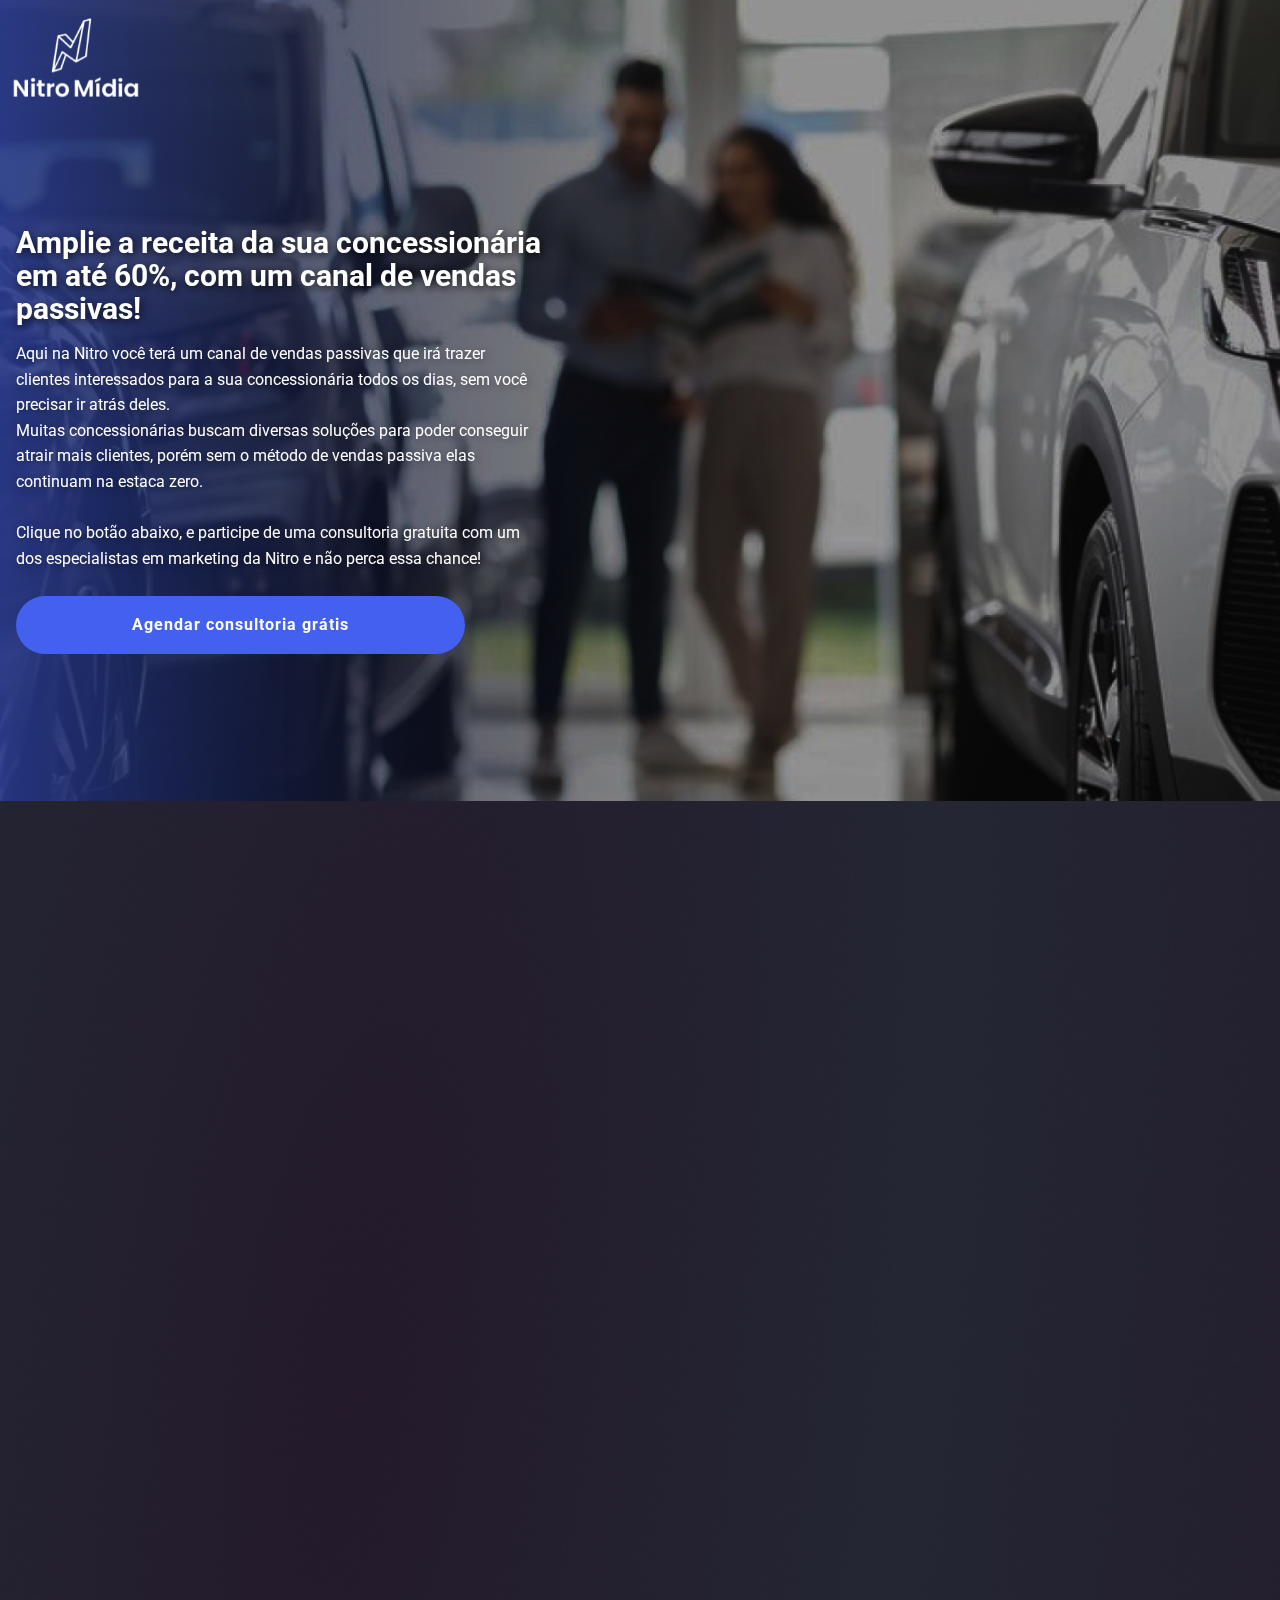
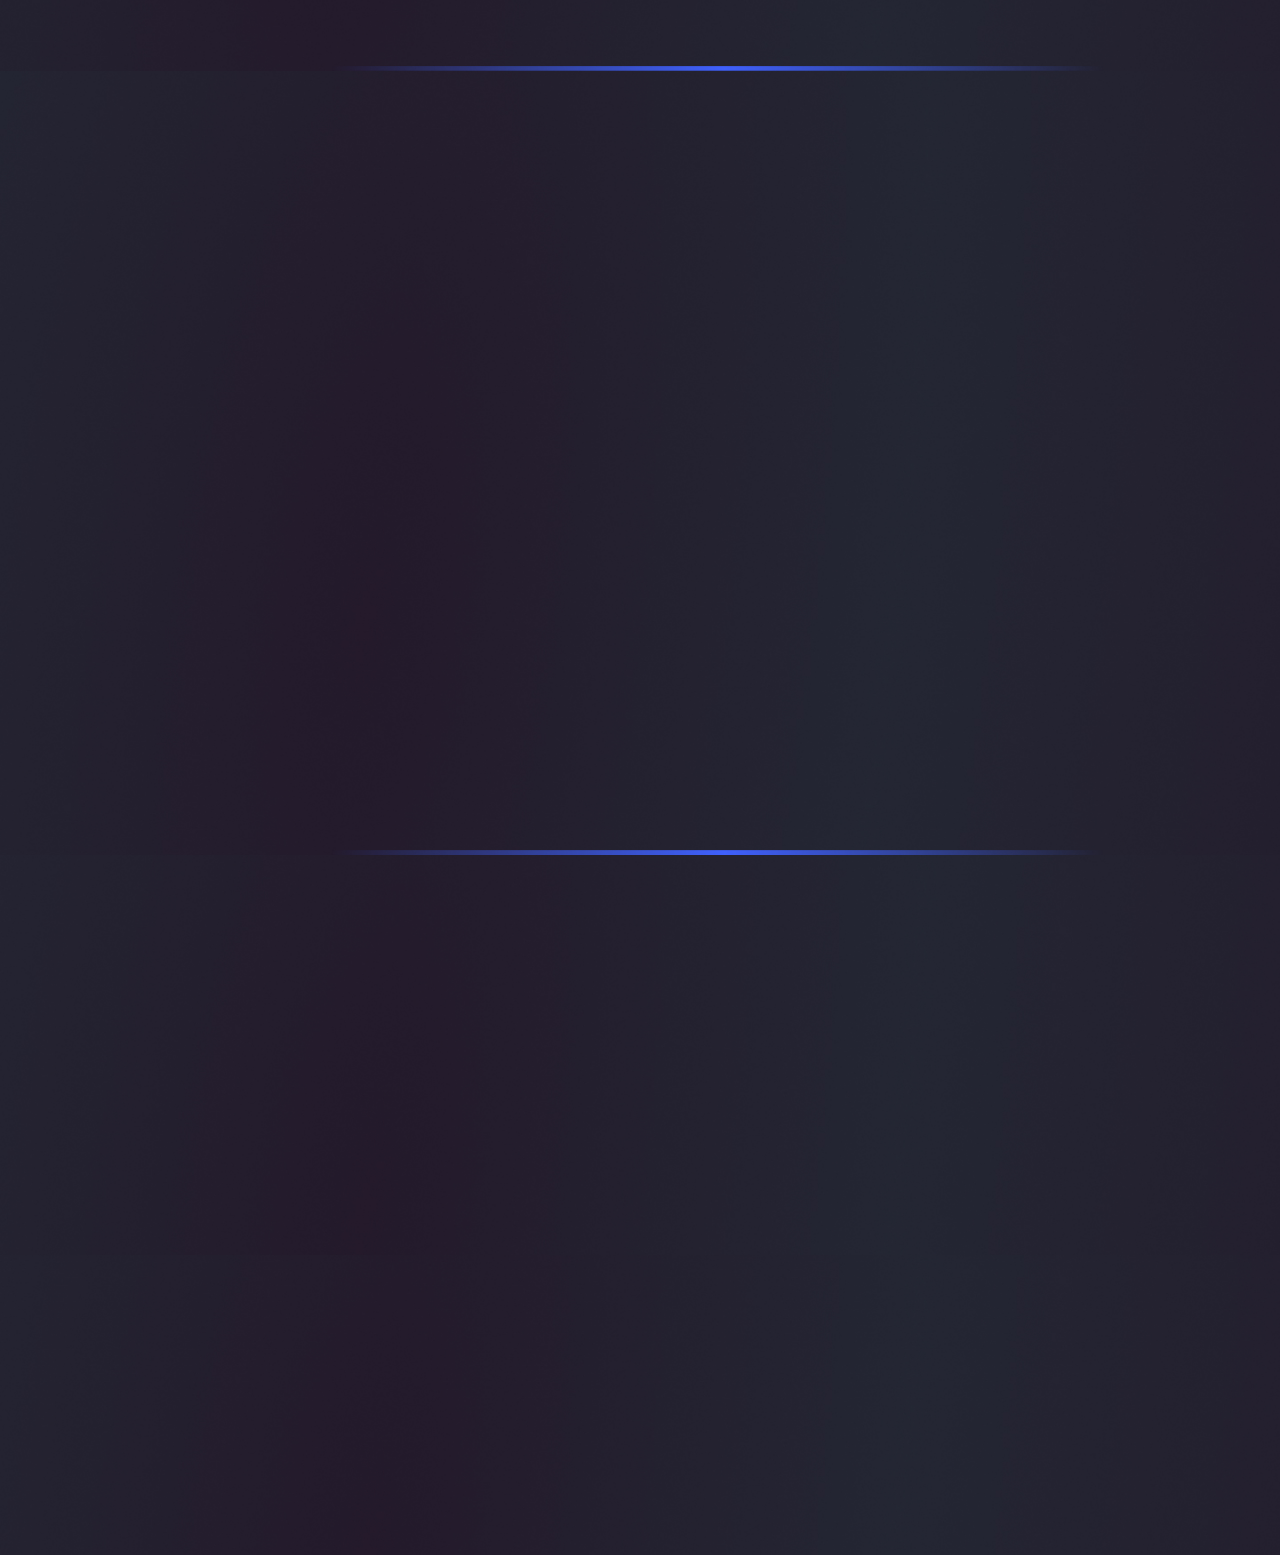
<file: index.html>
<!DOCTYPE html>
<html style="font-size: 16px;" lang="pt-BR"><head>
    <meta name="viewport" content="width=device-width, initial-scale=1.0">
    <meta charset="utf-8">
    <meta name="keywords" content="Você possui uma concessionária e está buscando aumentar o tráfego do seu negócio, impulsionar as vendas e alcançar um público mais amplo? Nós temos a solução ideal para você! Nossa agência de marketing digital especializada em gestão de tráfego está pronta para ajudar a levar o seu negócio para o próximo nível.
Com vasta experiência no setor automotivo, entendemos as necessidades e desafios específicos das concessionárias. Nossa abordagem personalizada e estratégias eficazes garantem que você alcance resultados tangíveis e significativos.
Aumentar o tráfego para a sua concessionária é essencial para atrair mais clientes em potencial e gerar mais oportunidades de vendas. Utilizando táticas comprovadas de marketing digital, como anúncios segmentados, SEO otimizado e campanhas de remarketing, iremos direcionar o tráfego certo para o seu site e para a sua loja física.
Nossa equipe de especialistas altamente qualificados irá desenvolver e implementar estratégias de publicidade online inteligentes e eficientes, garantindo que sua concessionária seja encontrada pelos clientes certos, no momento certo. Através de análises de dados precisas e monitoramento contínuo, otimizaremos suas campanhas para obter os melhores resultados possíveis.
Além disso, iremos criar um website atraente e funcional para sua concessionária, projetado para envolver e cativar seus visitantes. Nossa expertise em design e desenvolvimento web garantirá uma presença online profissional e de destaque, transmitindo a qualidade e a confiança que sua marca representa.
Não deixe seu negócio ficar para trás na era digital. Invista na gestão de tráfego e deixe-nos ajudá-lo a alcançar o sucesso que sua concessionária merece. Entre em contato conosco hoje mesmo e descubra como podemos impulsionar o seu negócio para novos patamares, aumentando o tráfego, gerando mais leads qualificados e melhorando suas vendas.">
    <meta name="description" content="Você possui uma concessionária e está buscando aumentar o tráfego do seu negócio, impulsionar as vendas e alcançar um público mais amplo? Nós temos a solução ideal para você! Nossa agência de marketing digital especializada em gestão de tráfego está pronta para ajudar a levar o seu negócio para o próximo nível.
Com vasta experiência no setor automotivo, entendemos as necessidades e desafios específicos das concessionárias. Nossa abordagem personalizada e estratégias eficazes garantem que você alcance resultados tangíveis e significativos.
Aumentar o tráfego para a sua concessionária é essencial para atrair mais clientes em potencial e gerar mais oportunidades de vendas. Utilizando táticas comprovadas de marketing digital, como anúncios segmentados, SEO otimizado e campanhas de remarketing, iremos direcionar o tráfego certo para o seu site e para a sua loja física.
Nossa equipe de especialistas altamente qualificados irá desenvolver e implementar estratégias de publicidade online inteligentes e eficientes, garantindo que sua concessionária seja encontrada pelos clientes certos, no momento certo. Através de análises de dados precisas e monitoramento contínuo, otimizaremos suas campanhas para obter os melhores resultados possíveis.
Além disso, iremos criar um website atraente e funcional para sua concessionária, projetado para envolver e cativar seus visitantes. Nossa expertise em design e desenvolvimento web garantirá uma presença online profissional e de destaque, transmitindo a qualidade e a confiança que sua marca representa.
Não deixe seu negócio ficar para trás na era digital. Invista na gestão de tráfego e deixe-nos ajudá-lo a alcançar o sucesso que sua concessionária merece. Entre em contato conosco hoje mesmo e descubra como podemos impulsionar o seu negócio para novos patamares, aumentando o tráfego, gerando mais leads qualificados e melhorando suas vendas.">
    <title>concessionárias</title>
    <link rel="stylesheet" href="style.css" media="screen">
    <link rel="stylesheet" href="Lp-nitro-midia.css" media="screen">
    <link rel="stylesheet" href="./intlTelInput/intlTelInput.css" media="screen">
    <script class="u-script" type="text/javascript" src="jquery.js" defer=""></script>
    <script class="u-script" type="text/javascript" src="script.js" defer=""></script>
    <script class="u-script" type="text/javascript" src="./intlTelInput/utils.js" defer=""></script>
    <script class="u-script" type="text/javascript" src="./intlTelInput/intlTelInput.min.js" defer=""></script>
    <link rel="icon" href="images/Rectangle2.png">
    <link id="u-theme-google-font" rel="stylesheet" href="https://fonts.googleapis.com/css?family=Roboto:100,100i,300,300i,400,400i,500,500i,700,700i,900,900i|Open+Sans:300,300i,400,400i,500,500i,600,600i,700,700i,800,800i">
    <link id="u-page-google-font" rel="stylesheet" href="https://fonts.googleapis.com/css?family=Roboto:100,100i,300,300i,400,400i,500,500i,700,700i,900,900i">
    
    
    
    
    
    
    
    <script type="application/ld+json">{
		"@context": "http://schema.org",
		"@type": "Organization",
		"name": "Nitro Mídia",
		"logo": "images/Rectangle2.png?rand=2923",
		"sameAs": []
}</script>
    <meta name="theme-color" content="#478ac9">
    <meta property="og:title" content="Lp-nitro-midia">
    <meta property="og:description" content="Você possui uma concessionária e está buscando aumentar o tráfego do seu negócio, impulsionar as vendas e alcançar um público mais amplo? Nós temos a solução ideal para você! Nossa agência de marketing digital especializada em gestão de tráfego está pronta para ajudar a levar o seu negócio para o próximo nível.
Com vasta experiência no setor automotivo, entendemos as necessidades e desafios específicos das concessionárias. Nossa abordagem personalizada e estratégias eficazes garantem que você alcance resultados tangíveis e significativos.
Aumentar o tráfego para a sua concessionária é essencial para atrair mais clientes em potencial e gerar mais oportunidades de vendas. Utilizando táticas comprovadas de marketing digital, como anúncios segmentados, SEO otimizado e campanhas de remarketing, iremos direcionar o tráfego certo para o seu site e para a sua loja física.
Nossa equipe de especialistas altamente qualificados irá desenvolver e implementar estratégias de publicidade online inteligentes e eficientes, garantindo que sua concessionária seja encontrada pelos clientes certos, no momento certo. Através de análises de dados precisas e monitoramento contínuo, otimizaremos suas campanhas para obter os melhores resultados possíveis.
Além disso, iremos criar um website atraente e funcional para sua concessionária, projetado para envolver e cativar seus visitantes. Nossa expertise em design e desenvolvimento web garantirá uma presença online profissional e de destaque, transmitindo a qualidade e a confiança que sua marca representa.
Não deixe seu negócio ficar para trás na era digital. Invista na gestão de tráfego e deixe-nos ajudá-lo a alcançar o sucesso que sua concessionária merece. Entre em contato conosco hoje mesmo e descubra como podemos impulsionar o seu negócio para novos patamares, aumentando o tráfego, gerando mais leads qualificados e melhorando suas vendas.">
    <meta property="og:type" content="website">
  <meta data-intl-tel-input-cdn-path="intlTelInput/"></head>
  <body data-home-page="Lp-nitro-midia.html" data-home-page-title="Lp-nitro-midia" class="u-body u-overlap u-overlap-contrast u-overlap-transparent u-xl-mode" data-lang="pt"><header class="u-clearfix u-grey-5 u-header u-header" id="sec-8711"><div class="u-clearfix u-sheet u-sheet-1">
        <nav class="u-menu u-menu-hamburger u-menu-open-right u-offcanvas u-offcanvas-shift u-menu-1" data-responsive-from="XL">
          <div class="menu-collapse" style="font-size: 1rem; letter-spacing: 0px; font-weight: 700;">
            <a class="u-button-style u-custom-border u-custom-border-color u-custom-borders u-custom-color u-custom-hover-color u-custom-left-right-menu-spacing u-custom-padding-bottom u-custom-text-active-color u-custom-text-color u-custom-text-hover-color u-custom-top-bottom-menu-spacing u-nav-link u-text-active-palette-1-base u-text-custom-color-2 u-text-hover-palette-2-base" href="#">
              <svg class="u-svg-link" viewBox="0 0 24 24"><use xmlns:xlink="http://www.w3.org/1999/xlink" xlink:href="#menu-hamburger"></use></svg>
              <svg class="u-svg-content" version="1.1" id="menu-hamburger" viewBox="0 0 16 16" x="0px" y="0px" xmlns:xlink="http://www.w3.org/1999/xlink" xmlns="http://www.w3.org/2000/svg"><g><rect y="1" width="16" height="2"></rect><rect y="7" width="16" height="2"></rect><rect y="13" width="16" height="2"></rect>
</g></svg>
            </a>
          </div>
          <div class="u-custom-menu u-nav-container">
            <ul class="u-nav u-spacing-20 u-unstyled u-nav-1"><li class="u-nav-item"><a class="u-button-style u-custom-color-2 u-hover-white u-nav-link u-text-active-white u-text-custom-color-2 u-text-hover-white" href="Lp-nitro-midia.html" style="padding: 10px;">Início</a>
</li><li class="u-nav-item"><a class="u-button-style u-custom-color-2 u-hover-white u-nav-link u-text-active-white u-text-custom-color-2 u-text-hover-white" href="Lp-nitro-midia.html#carousel_74d1" style="padding: 10px;">Sobre</a>
</li><li class="u-nav-item"><a class="u-button-style u-custom-color-2 u-hover-white u-nav-link u-text-active-white u-text-custom-color-2 u-text-hover-white" href="Lp-nitro-midia.html#carousel_aa11" style="padding: 10px;">Depoimentos</a>
</li><li class="u-nav-item"><a class="u-button-style u-custom-color-2 u-hover-white u-nav-link u-text-active-white u-text-custom-color-2 u-text-hover-white" href="Lp-nitro-midia.html#carousel_1c13" style="padding: 10px;">Contato</a>
</li></ul>
          </div>
          <div class="u-custom-menu u-nav-container-collapse">
            <div class="u-black u-container-style u-inner-container-layout u-opacity u-opacity-90 u-sidenav">
              <div class="u-inner-container-layout u-sidenav-overflow">
                <div class="u-menu-close u-menu-close-1"></div>
                <ul class="u-align-center u-nav u-popupmenu-items u-unstyled u-nav-2"><li class="u-nav-item"><a class="u-button-style u-nav-link" href="Lp-nitro-midia.html">Início</a>
</li><li class="u-nav-item"><a class="u-button-style u-nav-link" href="Lp-nitro-midia.html#carousel_74d1">Sobre</a>
</li><li class="u-nav-item"><a class="u-button-style u-nav-link" href="Lp-nitro-midia.html#carousel_aa11">Depoimentos</a>
</li><li class="u-nav-item"><a class="u-button-style u-nav-link" href="Lp-nitro-midia.html#carousel_1c13">Contato</a>
</li></ul>
                <div class="u-custom-color-11 u-shape u-shape-rectangle u-shape-1"></div>
                <div class="u-palette-1-base u-preserve-proportions u-radius-15 u-shape u-shape-round u-shape-2"></div>
                <div class="u-custom-color-11 u-shape u-shape-rectangle u-shape-3"></div>
              </div>
            </div>
            <div class="u-black u-menu-overlay u-opacity u-opacity-75"></div>
          </div>
        </nav>
        <a href="Lp-nitro-midia.html" class="u-image u-logo u-image-1" data-image-width="178" data-image-height="128" title="NitroMidia" data-animation-name="customAnimationIn" data-animation-duration="1000" data-animation-delay="0">
          <img src="images/Rectangle2.png?rand=2923" class="u-logo-image u-logo-image-1">
        </a>
      </div></header> 
    <section class="u-align-center u-clearfix u-image u-shading u-section-1" id="carousel_431a" data-image-width="1440" data-image-height="740">
      <div class="u-clearfix u-sheet u-sheet-1">
        <h2 class="u-align-left u-text u-text-custom-color-10 u-text-1" data-animation-name="customAnimationIn" data-animation-duration="1000"> Amplie a receita da sua concessionária em até 60%, com um canal de vendas passivas!</h2>
        <p class="u-align-left u-custom-font u-heading-font u-large-text u-text u-text-custom-color-10 u-text-variant u-text-2" data-animation-name="customAnimationIn" data-animation-duration="1500" data-animation-delay="250"> Aqui na Nitro você terá um canal de vendas passivas que irá trazer clientes interessados para a sua concessionária todos os dias, sem você precisar ir atrás deles.<br>Muitas concessionárias buscam diversas soluções para poder conseguir atrair mais clientes, porém sem o método de vendas passiva elas continuam na estaca zero.&nbsp;<br>
          <br>Clique no botão abaixo, e participe de uma consultoria gratuita com um dos especialistas em marketing da Nitro e não perca essa chance!
        </p>
        <a href="https://form.respondi.app/92bMC75f" class="u-align-center u-border-2 u-border-hover-custom-color-10 u-btn u-btn-round u-button-style u-custom-color-14 u-custom-font u-heading-font u-hover-white u-radius-50 u-text-active-white u-text-hover-custom-color-14 u-text-white u-btn-1" data-animation-name="customAnimationIn" data-animation-duration="1000" data-animation-delay="500">Agendar consultoria grátis</a>
      </div>
    </section>
    <section class="u-clearfix u-image u-section-2" id="carousel_74d1" data-image-width="1440" data-image-height="928">
      <div class="u-clearfix u-sheet u-valign-bottom-md u-sheet-1">
        <div class="u-list u-list-1">
          <div class="u-repeater u-repeater-1"></div>
        </div>
        <p class="u-align-center u-custom-font u-heading-font u-large-text u-text u-text-custom-color-14 u-text-variant u-text-1" data-animation-name="customAnimationIn" data-animation-duration="1500" data-animation-delay="250">SOBRE A CONSULTORIA</p>
        <p class="u-align-center u-custom-font u-heading-font u-large-text u-text u-text-custom-color-11 u-text-variant u-text-2" data-animation-name="customAnimationIn" data-animation-duration="1500" data-animation-delay="250"> Como consiste o processo de um canal de vendas passivas</p>
        <div class="u-expanded-width-sm u-expanded-width-xs u-list u-list-2">
          <div class="u-repeater u-repeater-2">
            <div class="u-container-style u-list-item u-repeater-item">
              <div class="u-container-layout u-similar-container u-valign-bottom-md u-valign-middle-lg u-container-layout-1">
                <div class="u-align-center u-container-style u-custom-color-13 u-custom-item u-expanded-width-xs u-group u-radius-15 u-shape-round u-group-1" data-animation-name="customAnimationIn" data-animation-duration="1000" data-animation-delay="0">
                  <div class="u-container-layout u-container-layout-2"><span class="u-file-icon u-icon u-text-white u-icon-1"><img src="images/159604-73f105c3.png" alt=""></span>
                    <h1 class="u-text u-text-default u-text-white u-title u-text-3">Sondagem</h1>
                    <p class="u-heading-font u-text u-text-white u-text-4"> Primeiro entenderemos a situação atual da sua concessionária, fazendo uma série de perguntas direcionadas, visando entender suas maiores dificuldades e aspirações.</p>
                  </div>
                </div>
              </div>
            </div>
            <div class="u-container-style u-list-item u-repeater-item">
              <div class="u-container-layout u-similar-container u-valign-bottom-md u-valign-middle-lg u-container-layout-3">
                <div class="u-align-center u-container-style u-custom-color-13 u-custom-item u-expanded-width-xs u-group u-radius-15 u-shape-round u-group-2" data-animation-name="customAnimationIn" data-animation-duration="1000">
                  <div class="u-container-layout u-container-layout-4"><span class="u-file-icon u-icon u-text-white u-icon-2"><img src="images/3204462-3bd63a9f.png" alt=""></span>
                    <h1 class="u-text u-text-default u-text-white u-title u-text-5">Solução</h1>
                    <p class="u-heading-font u-text u-text-white u-text-6"> A partir do diagnóstico, iremos identificar juntos as principais dificuldades do seu negócio, que estão impedindo o seu crescimento.</p>
                  </div>
                </div>
              </div>
            </div>
            <div class="u-container-style u-list-item u-repeater-item">
              <div class="u-container-layout u-similar-container u-valign-bottom-md u-valign-middle-lg u-container-layout-5">
                <div class="u-align-center u-container-style u-custom-color-13 u-custom-item u-expanded-width-xs u-group u-radius-15 u-shape-round u-group-3" data-animation-name="customAnimationIn" data-animation-duration="1000">
                  <div class="u-container-layout u-container-layout-6"><span class="u-file-icon u-icon u-text-white u-icon-3"><img src="images/7322293-34ea5364.png" alt=""></span>
                    <h1 class="u-text u-text-default u-text-white u-title u-text-7">Plano de oferta</h1>
                    <p class="u-heading-font u-text u-text-white u-text-8"> Vamos traçar um plano de ação personalizado, de acordo com suas necessidades atuais, para que você amplie a sua receita mensal, utilizando a nossa metodologia de vendas passivas, criada para concessionária.</p>
                  </div>
                </div>
              </div>
            </div>
          </div>
        </div>
        <a href="Lp-nitro-midia.html#sec-30b6" class="u-align-center u-border-2 u-border-hover-custom-color-10 u-btn u-btn-round u-button-style u-custom-color-14 u-custom-font u-heading-font u-hover-white u-radius-50 u-text-active-white u-text-hover-custom-color-14 u-text-white u-btn-1" data-animation-name="customAnimationIn" data-animation-duration="1000" data-animation-delay="500">Quero investir!</a>
        <img class="u-image u-image-default u-image-1" src="images/Rectangle52.png" alt="" data-image-width="1022" data-image-height="7">
      </div>
    </section>
    <section class="u-clearfix u-image u-section-3" id="carousel_aa11" data-image-width="1440" data-image-height="928">
      <div class="u-clearfix u-sheet u-sheet-1">
        <p class="u-align-center u-custom-font u-heading-font u-large-text u-text u-text-custom-color-14 u-text-variant u-text-1" data-animation-name="customAnimationIn" data-animation-duration="1500" data-animation-delay="250">METODOLOGIA COMPROVADA</p>
        <p class="u-align-center u-custom-font u-heading-font u-large-text u-text u-text-custom-color-11 u-text-variant u-text-2" data-animation-name="customAnimationIn" data-animation-duration="1500" data-animation-delay="250"> Você precisa de um canal de venda passiva, igual nossos clientes</p>
        <div class="u-container-style u-custom-color-12 u-group u-hover-feature u-radius-24 u-shape-round u-group-1" data-animation-name="customAnimationIn" data-animation-duration="1000" data-animation-delay="0">
          <div class="u-container-layout u-valign-middle u-container-layout-1">
            <div class="u-video u-video-contain u-video-1">
              <div class="embed-responsive embed-responsive-1">
                <iframe style="position: absolute;top: 0;left: 0;width: 100%;height: 100%;" class="embed-responsive-item" src="https://www.youtube.com/embed/Iywoqehp2K0?mute=0&amp;showinfo=0&amp;controls=0&amp;start=0" frameborder="0" allowfullscreen=""></iframe>
              </div>
            </div>
          </div>
        </div>
        <a href="Lp-nitro-midia.html#sec-30b6" class="u-align-center u-border-2 u-border-hover-custom-color-10 u-btn u-btn-round u-button-style u-custom-color-14 u-custom-font u-heading-font u-hover-white u-radius-50 u-text-active-white u-text-hover-custom-color-14 u-text-white u-btn-1" data-animation-name="customAnimationIn" data-animation-duration="1000" data-animation-delay="500">Agendar consultoria grátis</a>
        <img class="u-expanded-width-xs u-image u-image-default u-image-1" src="images/Rectangle52.png" alt="" data-image-width="1022" data-image-height="7">
      </div>
      
      
      
      
      
      
    </section>
    <section class="u-clearfix u-image u-section-4" id="sec-30b6" data-image-width="1440" data-image-height="928">
      <div class="u-clearfix u-sheet u-valign-middle-xl u-sheet-1">
        <div class="u-align-left u-container-style u-custom-color-14 u-expanded-width-md u-expanded-width-sm u-expanded-width-xs u-group u-radius-18 u-shape-round u-group-1" data-animation-name="customAnimationIn" data-animation-duration="1000" data-animation-delay="0">
          <div class="u-container-layout u-container-layout-1">
            <p class="u-custom-font u-heading-font u-large-text u-text u-text-custom-color-11 u-text-variant u-text-1" data-animation-name="customAnimationIn" data-animation-duration="1500" data-animation-delay="250">
              <span style="font-weight: 700;"> Não perca tempo!</span> Aproveite essa <span style="font-weight: 700;">oportunidade única</span> de expandir sua concessionária.&nbsp;<br>
              <br>Entre em contato conosco agora mesmo para agendar uma <span style="font-weight: 700;">consulta gratuita</span> e descobrir como a nossa metodologia pode <span style="font-weight: 700;">impulsionar o crescimento</span> do seu negócio.
            </p>
            <a href="https://form.respondi.app/92bMC75f" class="u-border-2 u-border-hover-custom-color-10 u-btn u-btn-round u-button-style u-custom-font u-heading-font u-hover-custom-color-14 u-radius-50 u-text-active-white u-text-custom-color-14 u-text-hover-white u-white u-btn-1" data-animation-name="customAnimationIn" data-animation-duration="1000" data-animation-delay="500">Agendar reunião agora</a>
          </div>
        </div>
      </div>
    </section>
    <section class="u-align-center u-clearfix u-image u-section-5" id="sec-f645" data-image-width="1440" data-image-height="928">
      <div class="u-clearfix u-sheet u-valign-middle-sm u-valign-middle-xs u-sheet-1">
        <div class="u-clearfix u-expanded-width u-layout-wrap u-layout-wrap-1">
          <div class="u-layout">
            <div class="u-layout-row">
              <div class="u-align-left u-container-style u-layout-cell u-left-cell u-size-30 u-layout-cell-1">
                <div class="u-container-layout u-valign-middle u-container-layout-1">
                  <div class="u-social-icons u-spacing-20 u-social-icons-1" data-animation-name="customAnimationIn" data-animation-duration="1000">
                    <a class="u-social-url" title="instagram" target="_blank" href="https://www.instagram.com/nitromidia/"><span class="u-icon u-social-icon u-social-instagram u-text-white"><svg class="u-svg-link" preserveAspectRatio="xMidYMin slice" viewBox="0 0 512 512" style=""><use xmlns:xlink="http://www.w3.org/1999/xlink" xlink:href="#svg-ddc9"></use></svg><svg class="u-svg-content" viewBox="0 0 512 512" id="svg-ddc9"><path d="m305 256c0 27.0625-21.9375 49-49 49s-49-21.9375-49-49 21.9375-49 49-49 49 21.9375 49 49zm0 0"></path><path d="m370.59375 169.304688c-2.355469-6.382813-6.113281-12.160157-10.996094-16.902344-4.742187-4.882813-10.515625-8.640625-16.902344-10.996094-5.179687-2.011719-12.960937-4.40625-27.292968-5.058594-15.503906-.707031-20.152344-.859375-59.402344-.859375-39.253906 0-43.902344.148438-59.402344.855469-14.332031.65625-22.117187 3.050781-27.292968 5.0625-6.386719 2.355469-12.164063 6.113281-16.902344 10.996094-4.882813 4.742187-8.640625 10.515625-11 16.902344-2.011719 5.179687-4.40625 12.964843-5.058594 27.296874-.707031 15.5-.859375 20.148438-.859375 59.402344 0 39.25.152344 43.898438.859375 59.402344.652344 14.332031 3.046875 22.113281 5.058594 27.292969 2.359375 6.386719 6.113281 12.160156 10.996094 16.902343 4.742187 4.882813 10.515624 8.640626 16.902343 10.996094 5.179688 2.015625 12.964844 4.410156 27.296875 5.0625 15.5.707032 20.144532.855469 59.398438.855469 39.257812 0 43.90625-.148437 59.402344-.855469 14.332031-.652344 22.117187-3.046875 27.296874-5.0625 12.820313-4.945312 22.953126-15.078125 27.898438-27.898437 2.011719-5.179688 4.40625-12.960938 5.0625-27.292969.707031-15.503906.855469-20.152344.855469-59.402344 0-39.253906-.148438-43.902344-.855469-59.402344-.652344-14.332031-3.046875-22.117187-5.0625-27.296874zm-114.59375 162.179687c-41.691406 0-75.488281-33.792969-75.488281-75.484375s33.796875-75.484375 75.488281-75.484375c41.6875 0 75.484375 33.792969 75.484375 75.484375s-33.796875 75.484375-75.484375 75.484375zm78.46875-136.3125c-9.742188 0-17.640625-7.898437-17.640625-17.640625s7.898437-17.640625 17.640625-17.640625 17.640625 7.898437 17.640625 17.640625c-.003906 9.742188-7.898437 17.640625-17.640625 17.640625zm0 0"></path><path d="m256 0c-141.363281 0-256 114.636719-256 256s114.636719 256 256 256 256-114.636719 256-256-114.636719-256-256-256zm146.113281 316.605469c-.710937 15.648437-3.199219 26.332031-6.832031 35.683593-7.636719 19.746094-23.246094 35.355469-42.992188 42.992188-9.347656 3.632812-20.035156 6.117188-35.679687 6.832031-15.675781.714844-20.683594.886719-60.605469.886719-39.925781 0-44.929687-.171875-60.609375-.886719-15.644531-.714843-26.332031-3.199219-35.679687-6.832031-9.8125-3.691406-18.695313-9.476562-26.039063-16.957031-7.476562-7.339844-13.261719-16.226563-16.953125-26.035157-3.632812-9.347656-6.121094-20.035156-6.832031-35.679687-.722656-15.679687-.890625-20.6875-.890625-60.609375s.167969-44.929688.886719-60.605469c.710937-15.648437 3.195312-26.332031 6.828125-35.683593 3.691406-9.808594 9.480468-18.695313 16.960937-26.035157 7.339844-7.480469 16.226563-13.265625 26.035157-16.957031 9.351562-3.632812 20.035156-6.117188 35.683593-6.832031 15.675781-.714844 20.683594-.886719 60.605469-.886719s44.929688.171875 60.605469.890625c15.648437.710937 26.332031 3.195313 35.683593 6.824219 9.808594 3.691406 18.695313 9.480468 26.039063 16.960937 7.476563 7.34375 13.265625 16.226563 16.953125 26.035157 3.636719 9.351562 6.121094 20.035156 6.835938 35.683593.714843 15.675781.882812 20.683594.882812 60.605469s-.167969 44.929688-.886719 60.605469zm0 0"></path></svg></span>
                    </a>
                    <a class="u-social-url" target="_blank" data-type="Custom" title="Youtube" href="https://www.youtube.com/@nitromidiaon"><span class="u-file-icon u-icon u-social-custom u-social-icon u-text-white u-icon-2"><img src="images/1384012-9236fcce.png" alt=""></span>
                    </a>
                    <a class="u-social-url" target="_blank" data-type="YouTube" title="Facebook" href="https://www.facebook.com/nitromidiaon"><span class="u-file-icon u-icon u-social-icon u-social-youtube u-text-white u-icon-3"><img src="images/1384005-99495e7f.png" alt=""></span>
                    </a>
                    <a class="u-social-url" target="_blank" data-type="LinkedIn" title="LinkedIn" href="https://www.linkedin.com/company/nitromidia/"><span class="u-file-icon u-icon u-social-icon u-social-linkedin u-text-white u-icon-4"><img src="images/1384014-5104771e.png" alt=""></span>
                    </a>
                  </div>
                </div>
              </div>
              <div class="u-align-center u-container-style u-layout-cell u-right-cell u-size-30 u-layout-cell-2">
                <div class="u-container-layout u-valign-middle u-container-layout-2">
                  <img class="u-image u-image-contain u-image-default u-preserve-proportions u-image-1" src="images/Rectangle2.png?rand=4694" alt="" data-image-width="178" data-image-height="128" data-href="Lp-nitro-midia.html" data-animation-name="customAnimationIn" data-animation-duration="1000">
                </div>
              </div>
            </div>
          </div>
        </div>
      </div>
    </section>
    
    
    
    
  
</body></html>
</file>
